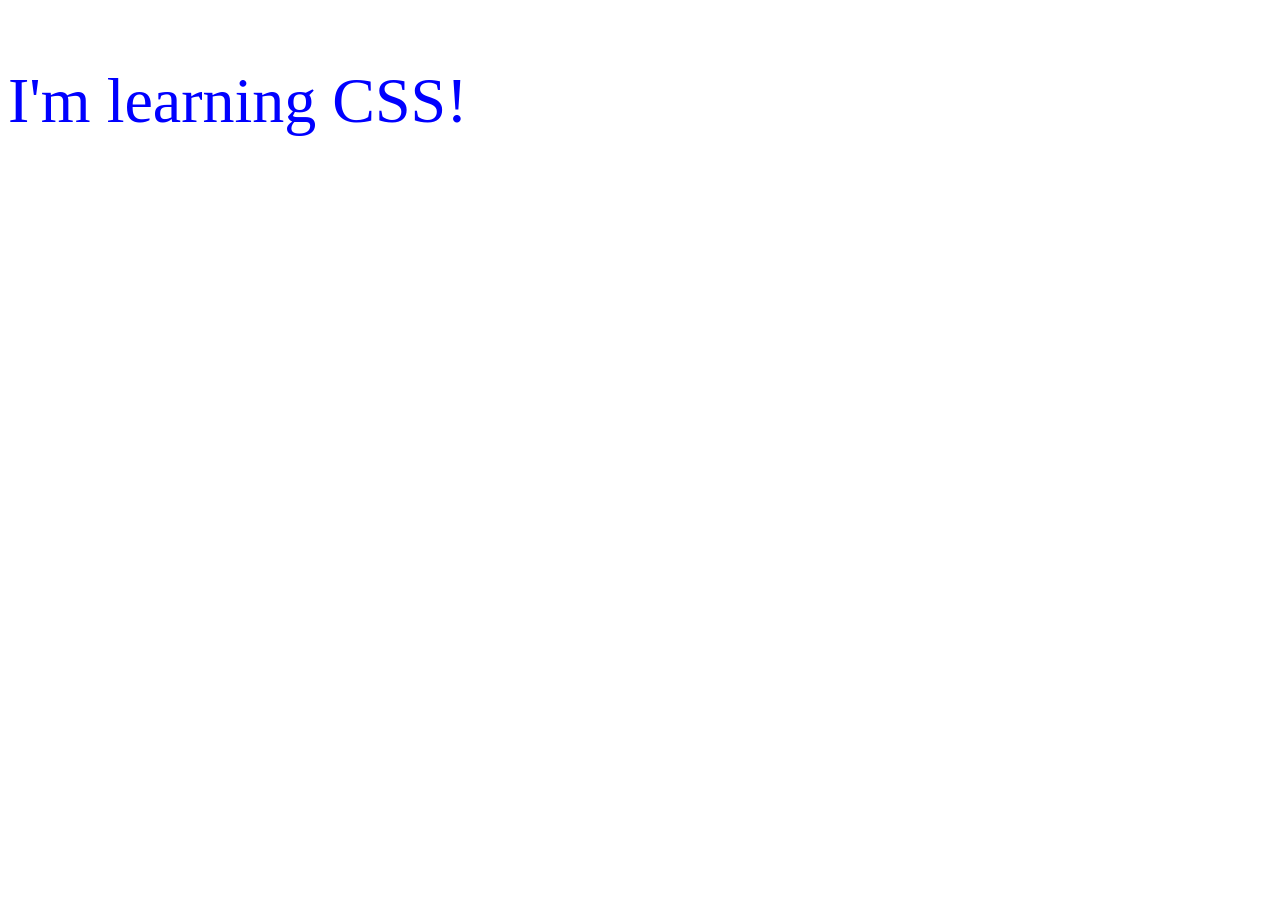
<file: 01_LESSON/index.html>
<!--If I type ! and tab this will create-->

<!DOCTYPE html>
<html lang="en">
  <head>
    <meta charset="UTF-8" />
    <meta name="viewport" content="width=device-width, initial-scale=1.0" />
    <title>Document</title>

    <!--for external style sheet: type link tab-->
    <link rel="stylesheet" href="css/style.css" />

    <!--for internal style sheet: type style tab-->
    <style>
      p {
        color: limegreen;
      }
    </style>
  </head>
  <body>
    <!--for inline style: type style tab, takes precedence-->
    <p style="color: blue">I'm learning CSS!</p>
  </body>
</html>
</file>
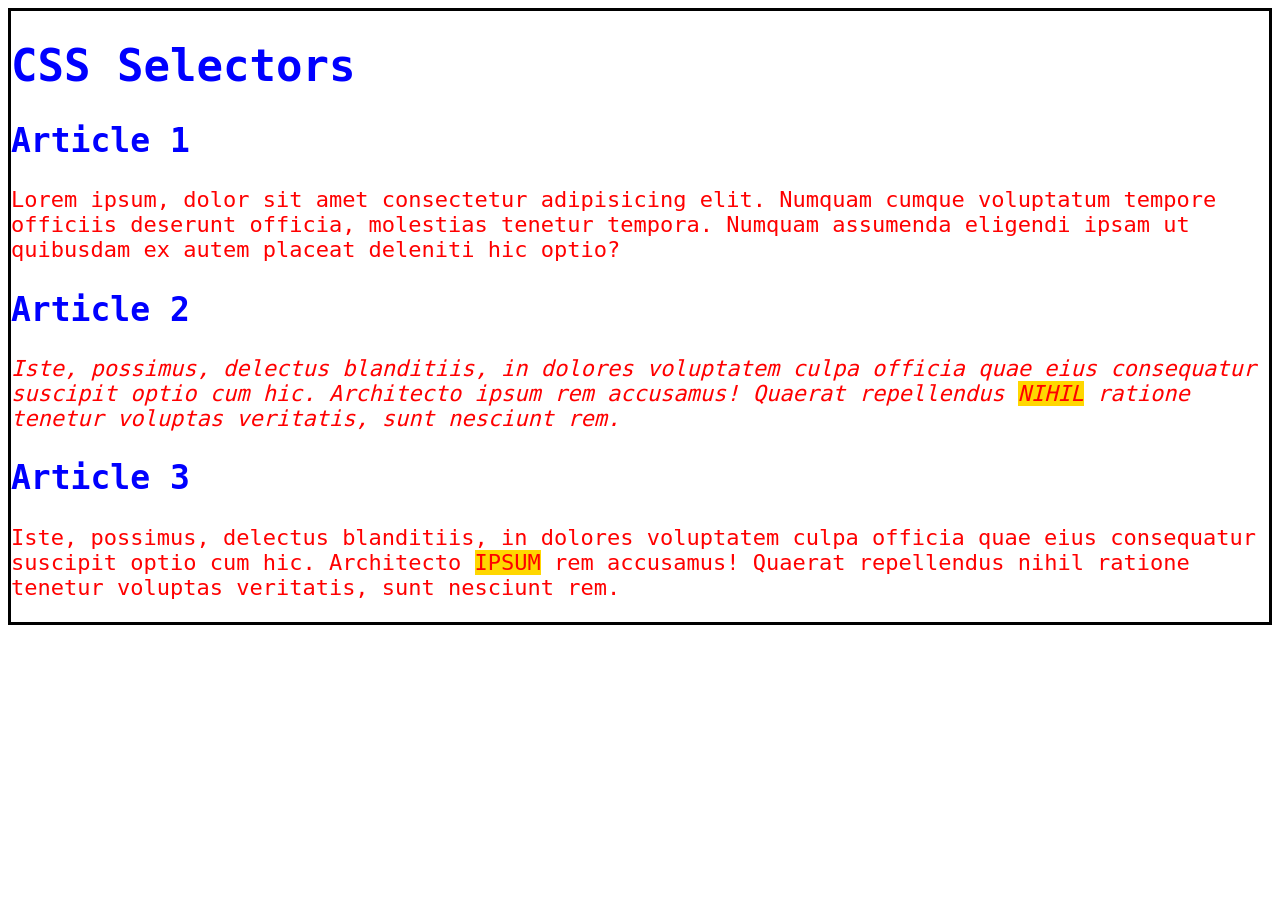
<file: 02_LESSON_selectors/index.html>
<!DOCTYPE html>
<html lang="en">
  <head>
    <meta charset="UTF-8" />
    <meta http-equiv="X-UA-Compatible" content="IE=edge" />
    <meta name="viewport" content="width=device-width, initial-scale=1.0" />
    <title>CSS Selectors</title>
    <link rel="stylesheet" href="style.css" />
  </head>

  <body>
    <header>
      <h1>CSS Selectors</h1>
    </header>
    <main>
      <article>
        <h2>Article 1</h2>
        <p>
          Lorem ipsum, dolor sit amet consectetur adipisicing elit. Numquam
          cumque voluptatum tempore officiis deserunt officia, molestias tenetur
          tempora. Numquam assumenda eligendi ipsam ut quibusdam ex autem
          placeat deleniti hic optio?
        </p>
      </article>
      <article>
        <h2>Article 2</h2>
        <p id="second" class="gray">
          Iste, possimus, delectus blanditiis, in dolores voluptatem culpa
          officia quae eius consequatur suscipit optio cum hic. Architecto ipsum
          rem accusamus! Quaerat repellendus
          <span class="highlight">nihil</span> ratione tenetur voluptas
          veritatis, sunt nesciunt rem.
        </p>
      </article>
      <article>
        <h2>Article 3</h2>
        <p class="gray">
          Iste, possimus, delectus blanditiis, in dolores voluptatem culpa
          officia quae eius consequatur suscipit optio cum hic. Architecto
          <span class="highlight">ipsum</span> rem accusamus! Quaerat
          repellendus nihil ratione tenetur voluptas veritatis, sunt nesciunt
          rem.
        </p>
      </article>
    </main>
  </body>
</html>
</file>
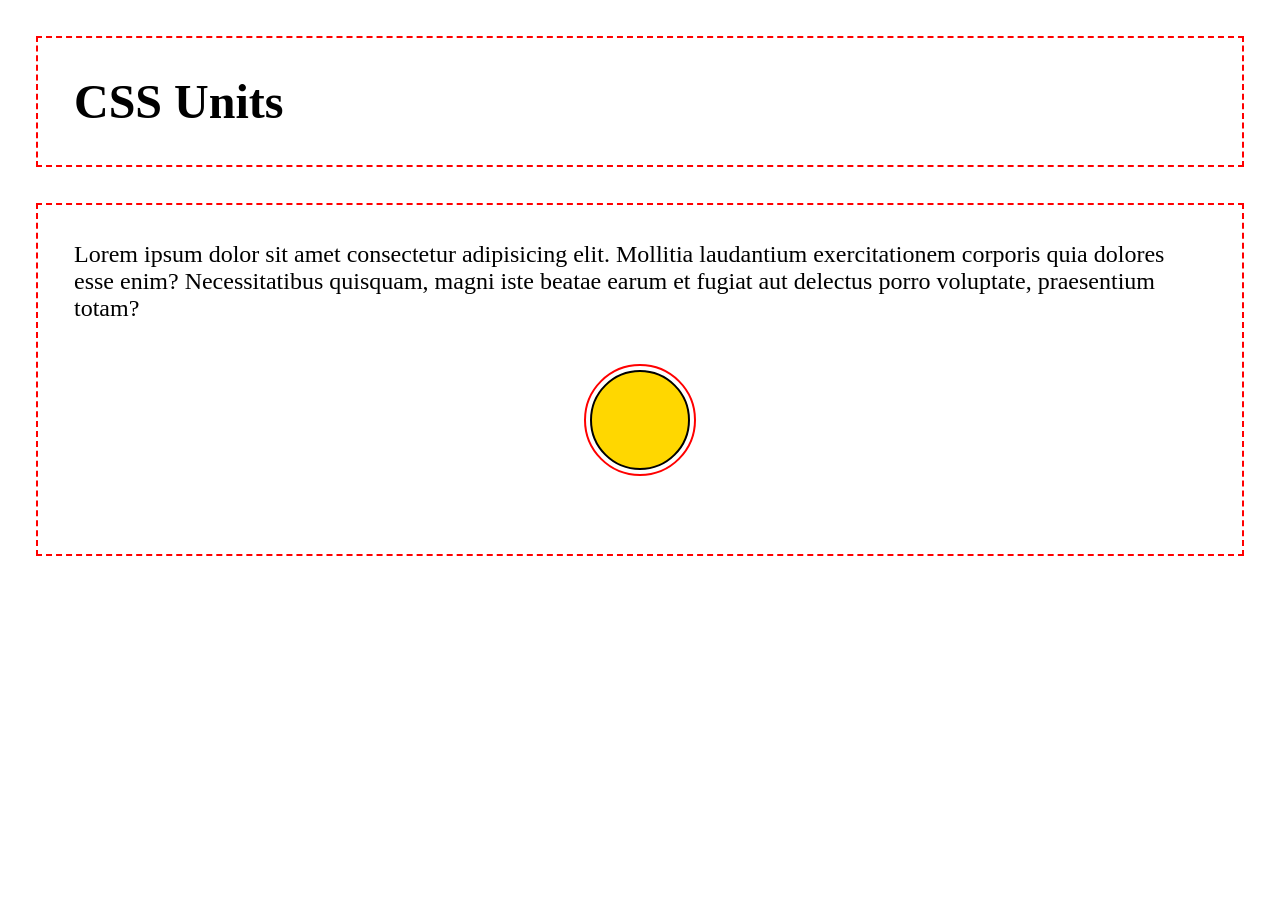
<file: 05_LESSON_box_model/index.html>
<!DOCTYPE html>
<html lang="en">
  <head>
    <meta charset="UTF-8" />
    <meta http-equiv="X-UA-Compatible" content="IE=edge" />
    <meta name="viewport" content="width=device-width, initial-scale=1.0" />
    <title>Document</title>
    <link rel="stylesheet" href="style.css" />
  </head>

  <body>
    <header class="container">
      <h1>CSS Units</h1>
    </header>
    <main class="container">
      <p>
        Lorem ipsum dolor sit amet consectetur adipisicing elit. Mollitia
        laudantium exercitationem corporis quia dolores esse enim?
        Necessitatibus quisquam, magni iste beatae earum et fugiat aut delectus
        porro voluptate, praesentium totam?
      </p>
      <div class="circle"></div>
    </main>
  </body>
</html>
</file>
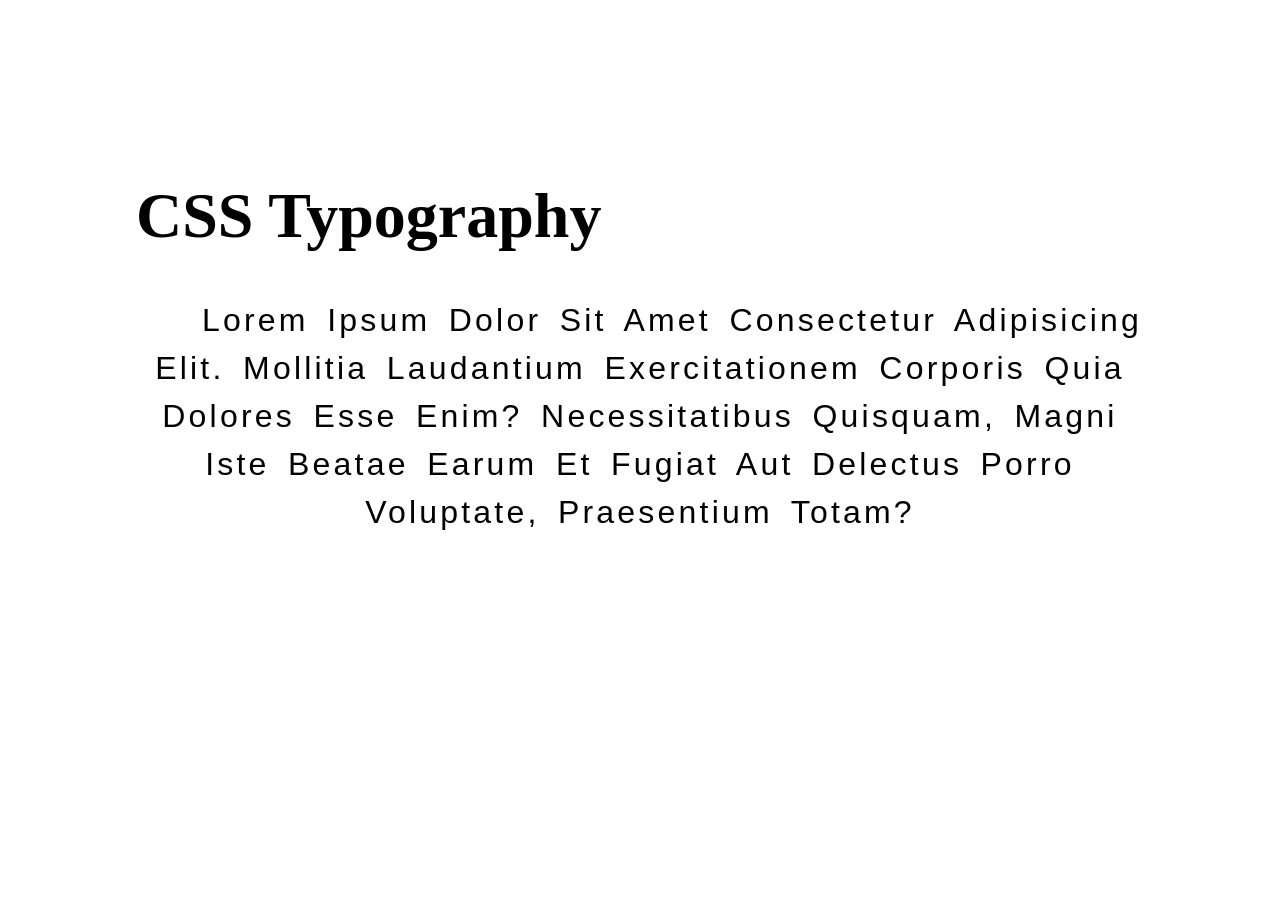
<file: 06_LESSON_fonts_typography/index.html>
<!DOCTYPE html>
<html lang="en">
  <head>
    <meta charset="UTF-8" />
    <meta http-equiv="X-UA-Compatible" content="IE=edge" />
    <meta name="viewport" content="width=device-width, initial-scale=1.0" />
    <title>Document</title>
    <link rel="stylesheet" href="style.css" />
    <!--link for the font here, and put the font name in the css-->
  </head>

  <body>
    <header>
      <h1>CSS Typography</h1>
    </header>
    <main>
      <p>
        Lorem ipsum dolor sit amet consectetur adipisicing elit. Mollitia
        laudantium exercitationem corporis quia dolores esse enim?
        Necessitatibus quisquam, magni iste beatae earum et fugiat aut delectus
        porro voluptate, praesentium totam?
      </p>

      <!-- <form>
        <label for="name">Name:</label>
        <input id="name" type="text" placeholder="Your Name" />
        <button>Submit</button>
      </form> -->
    </main>
  </body>
</html>
</file>
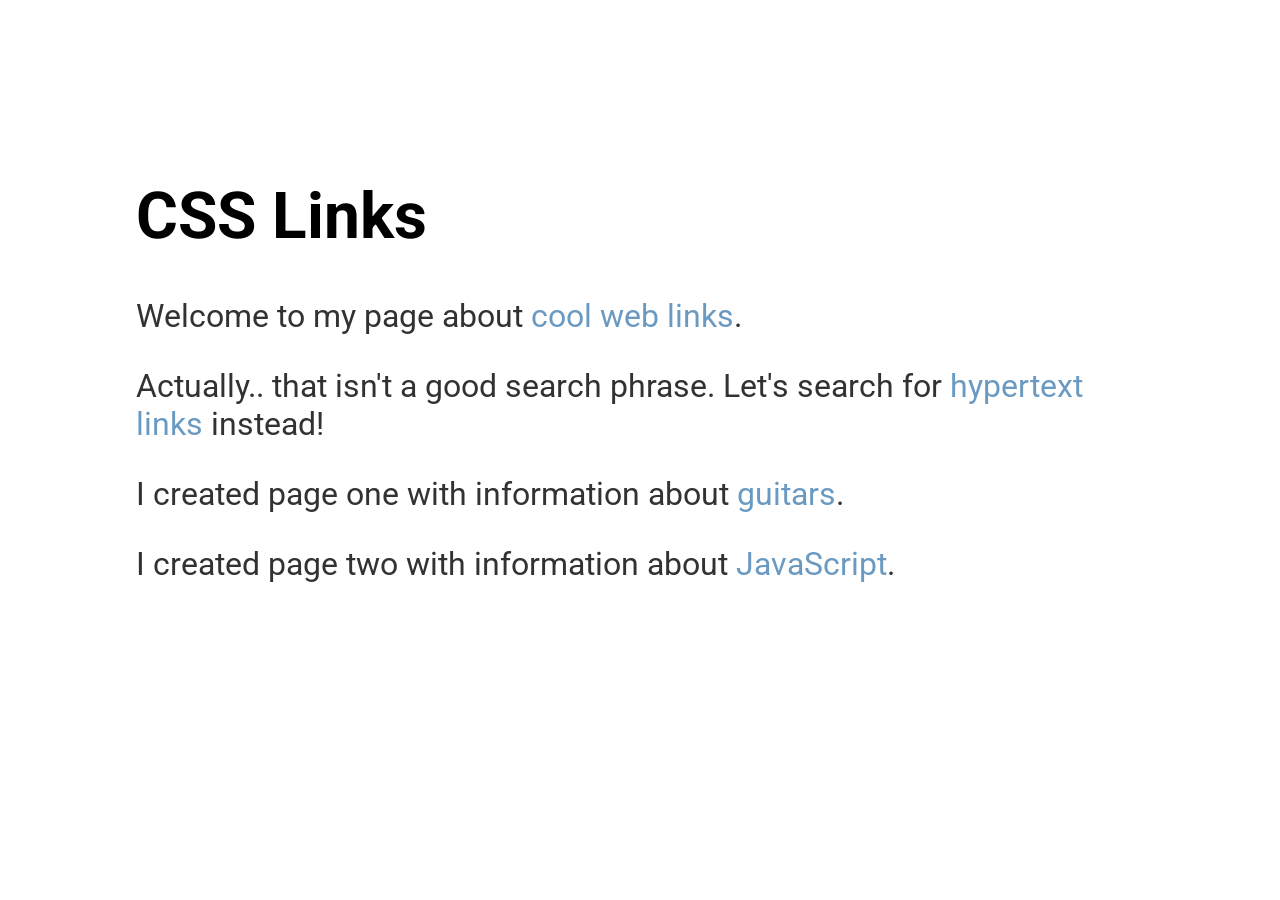
<file: 07_LESSON_hyperlinks_visiterHoverActiveFocus/index.html>
<!DOCTYPE html>
<html lang="en">
  <head>
    <meta charset="UTF-8" />
    <meta http-equiv="X-UA-Compatible" content="IE=edge" />
    <meta name="viewport" content="width=device-width, initial-scale=1.0" />
    <title>CSS Links</title>
    <link rel="stylesheet" href="style.css" />
  </head>

  <body>
    <header>
      <h1>CSS Links</h1>
    </header>
    <main>
      <p>
        Welcome to my page about
        <a href="https://www.google.com/search?q=+web+links">cool web links</a>.
      </p>

      <p>
        Actually.. that isn&apos;t a good search phrase. Let's search for
        <a href="https://www.google.com/search?q=hypertext+links"
          >hypertext links</a
        >
        instead!
      </p>

      <p>
        I created page one with information about
        <a href="one.html">guitars</a>.
      </p>

      <p>
        I created page two with information about
        <a href="two.html">JavaScript</a>.
      </p>
    </main>
  </body>
</html>
</file>
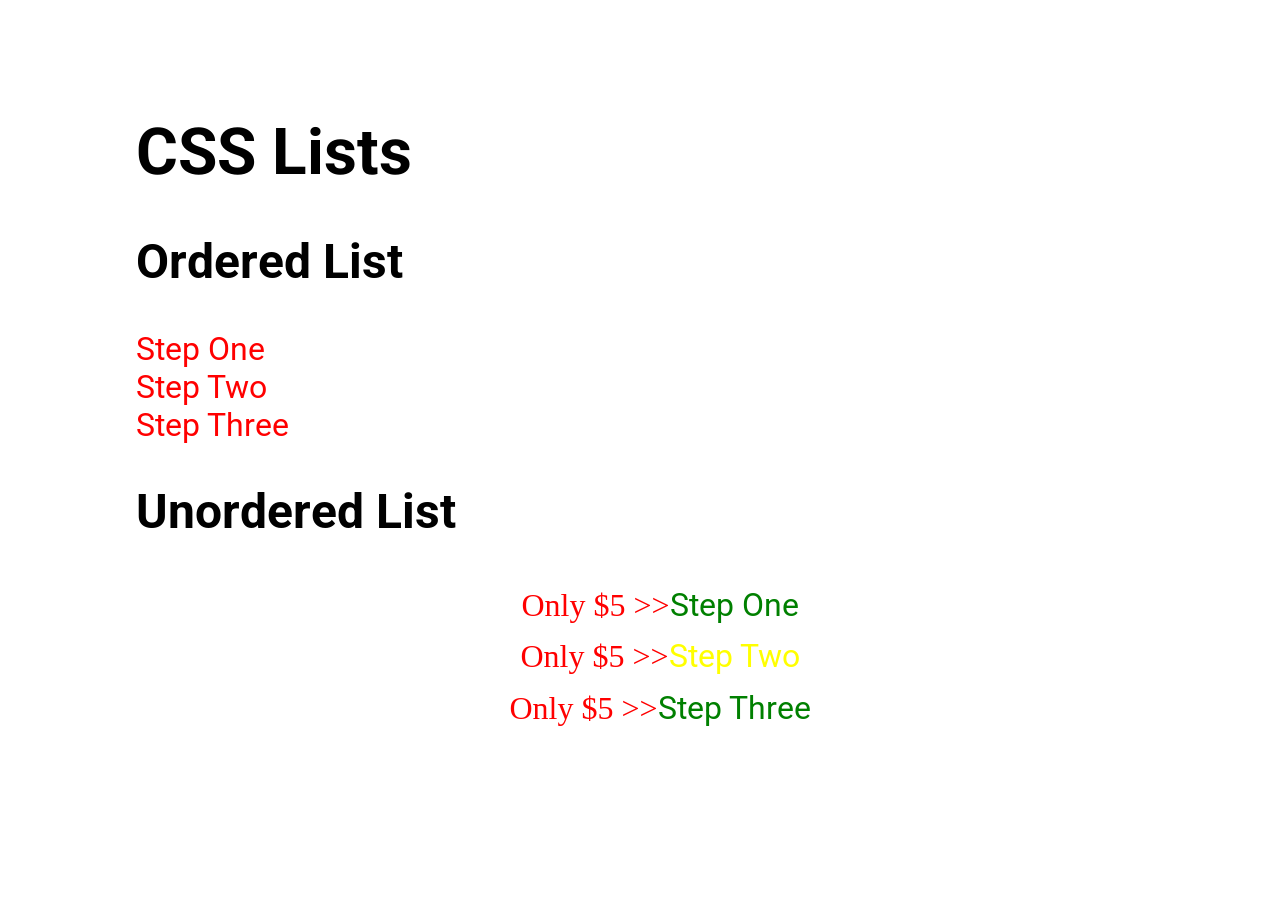
<file: 08_LESSON_listStyles/index.html>
<!DOCTYPE html>
<html lang="en">
  <head>
    <meta charset="UTF-8" />
    <meta http-equiv="X-UA-Compatible" content="IE=edge" />
    <meta name="viewport" content="width=device-width, initial-scale=1.0" />
    <title>CSS Lists</title>
    <link rel="stylesheet" href="style.css" />
  </head>

  <body>
    <header>
      <h1>CSS Lists</h1>
    </header>
    <main>
      <article>
        <h2>Ordered List</h2>
        <!--ordered list, has ordinal numbers-->
        <ol>
          <li>Step One</li>
          <!--I can give the value-->
          <li value="26">Step Two</li>
          <li>Step Three</li>
        </ol>
      </article>
      <article>
        <h2>Unordered List</h2>
        <!--unordered list, has bullet points-->
        <ul>
          <li>Step One</li>
          <li>Step Two</li>
          <li>Step Three</li>
        </ul>
      </article>
    </main>
  </body>
</html>
</file>
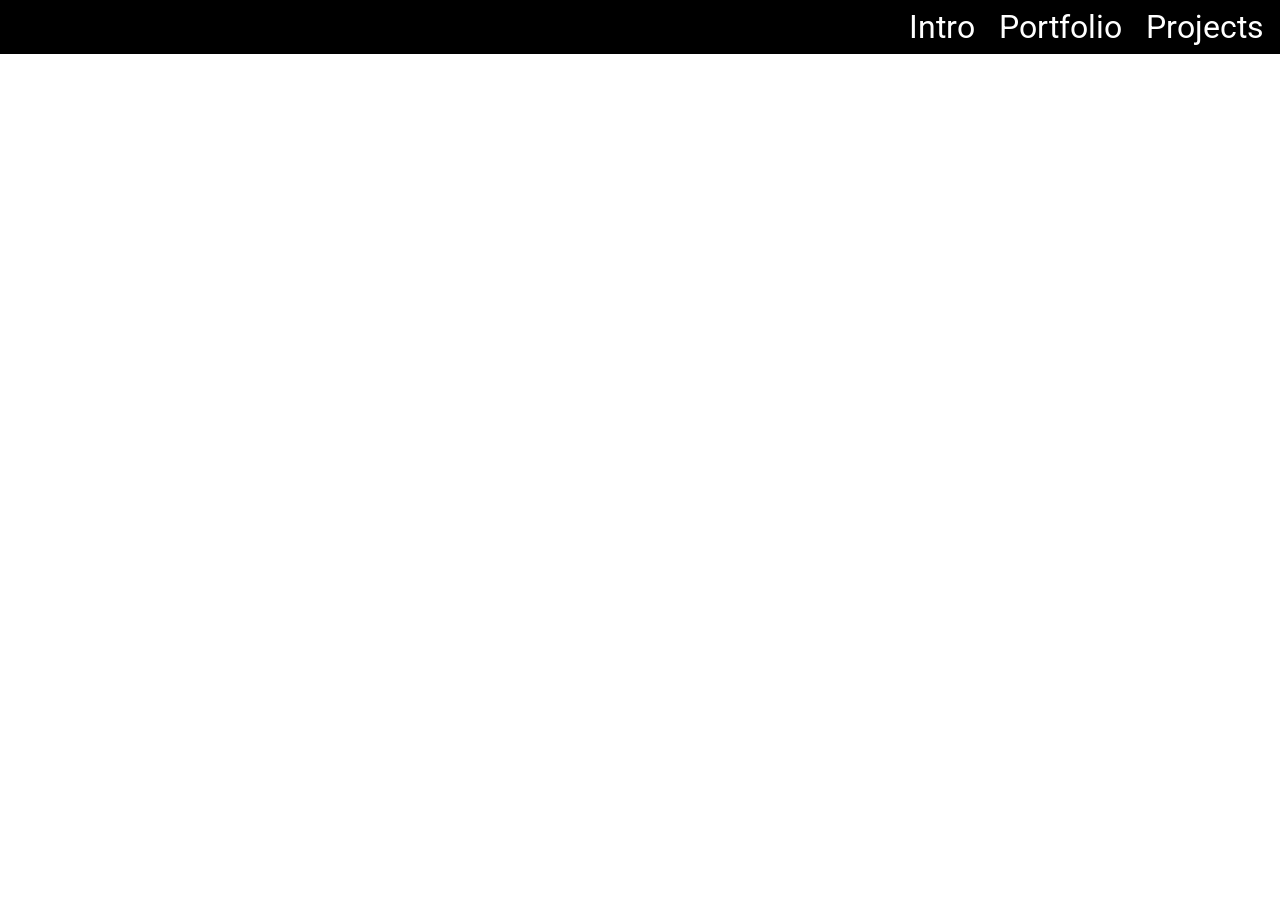
<file: 10_LESSON_display_blocktypes/index.html>
<!DOCTYPE html>
<html lang="en">
  <head>
    <meta charset="UTF-8" />
    <meta http-equiv="X-UA-Compatible" content="IE=edge" />
    <meta name="viewport" content="width=device-width, initial-scale=1.0" />
    <title>CSS Display</title>
    <link rel="stylesheet" href="style.css" />
  </head>

  <body>
    <main>
      <!-- <p>This is a paragraph.</p>
      <p>This is <span class="opposite">another</span> paragraph.</p> -->

      <nav>
        <ul>
          <li><a href="#">Intro</a></li>
          <li><a href="#">Portfolio</a></li>
          <li><a href="#">Projects</a></li>
        </ul>
      </nav>
    </main>
  </body>
</html>
</file>
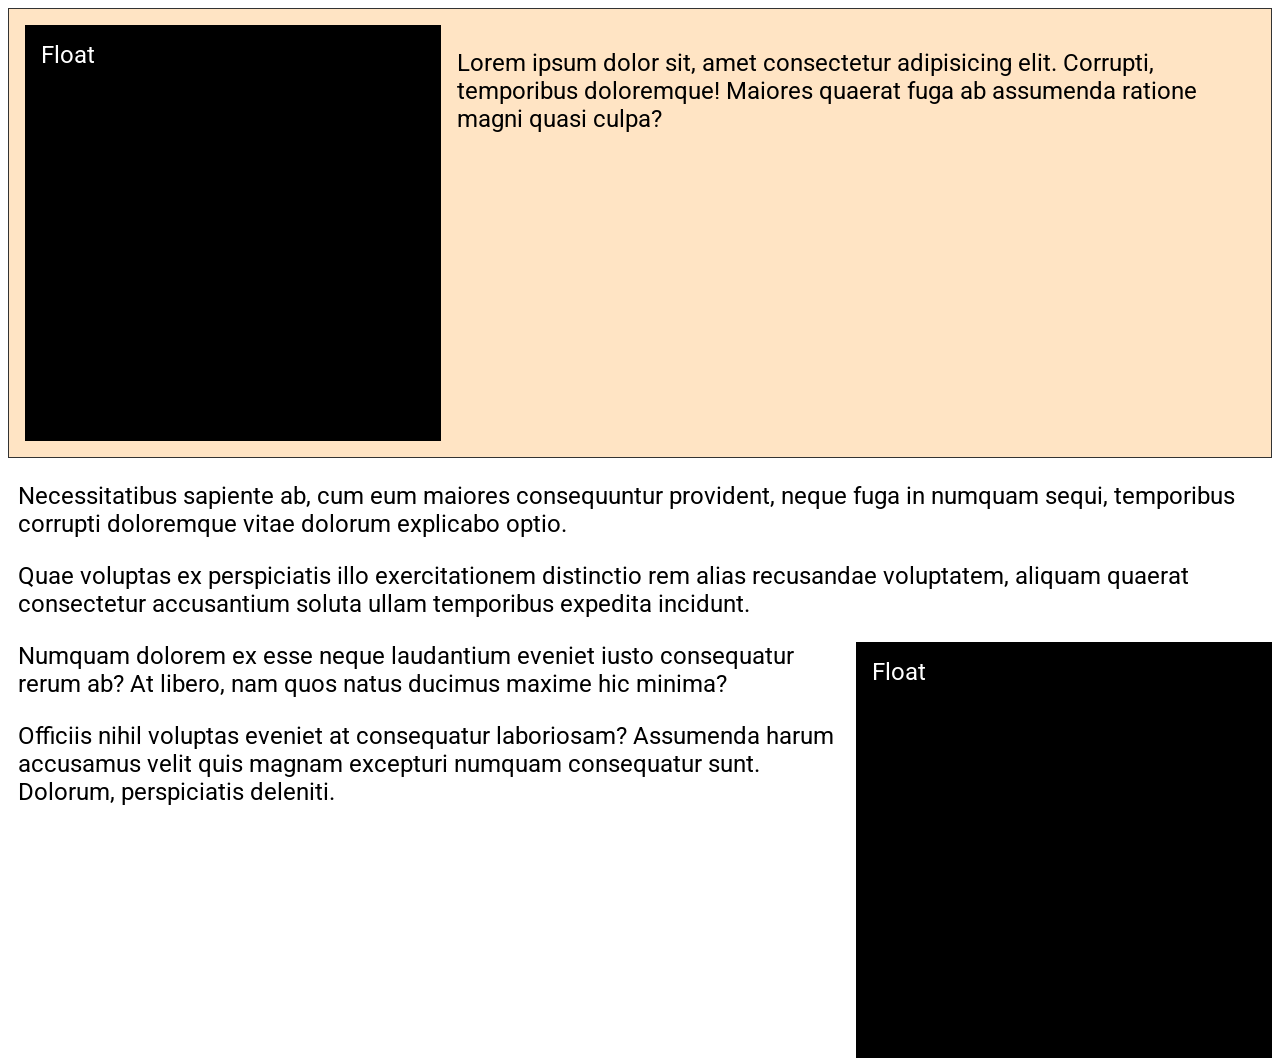
<file: 11_LESSON_floats_clears/index.html>
<!DOCTYPE html>
<html lang="en">
  <head>
    <meta charset="UTF-8" />
    <meta http-equiv="X-UA-Compatible" content="IE=edge" />
    <meta name="viewport" content="width=device-width, initial-scale=1.0" />
    <title>CSS Floats</title>
    <link rel="stylesheet" href="style.css" />
  </head>

  <body>
    <!--If i want two classes i separe them with a space-->
    <section>
    <div class="block left">Float</div>
    <!--p*5>lorem20, makes 5 paragraphs with that text , 20 words-->
    
      <p>
        Lorem ipsum dolor sit, amet consectetur adipisicing elit. Corrupti,
        temporibus doloremque! Maiores quaerat fuga ab assumenda ratione magni
        quasi culpa?
      </p>
    </section>
    <!--how to clear-->
    </div>
    <p>
      Necessitatibus sapiente ab, cum eum maiores consequuntur provident, neque
      fuga in numquam sequi, temporibus corrupti doloremque vitae dolorum
      explicabo optio.
    </p>
    <p>
      Quae voluptas ex perspiciatis illo exercitationem distinctio rem alias
      recusandae voluptatem, aliquam quaerat consectetur accusantium soluta
      ullam temporibus expedita incidunt.
    </p>

    <div class="block right">Float</div>
    <p>
      Numquam dolorem ex esse neque laudantium eveniet iusto consequatur rerum
      ab? At libero, nam quos natus ducimus maxime hic minima?
    </p>
    <p>
      Officiis nihil voluptas eveniet at consequatur laboriosam? Assumenda harum
      accusamus velit quis magnam excepturi numquam consequatur sunt. Dolorum,
      perspiciatis deleniti.
    </p>
  </body>
</html>
</file>
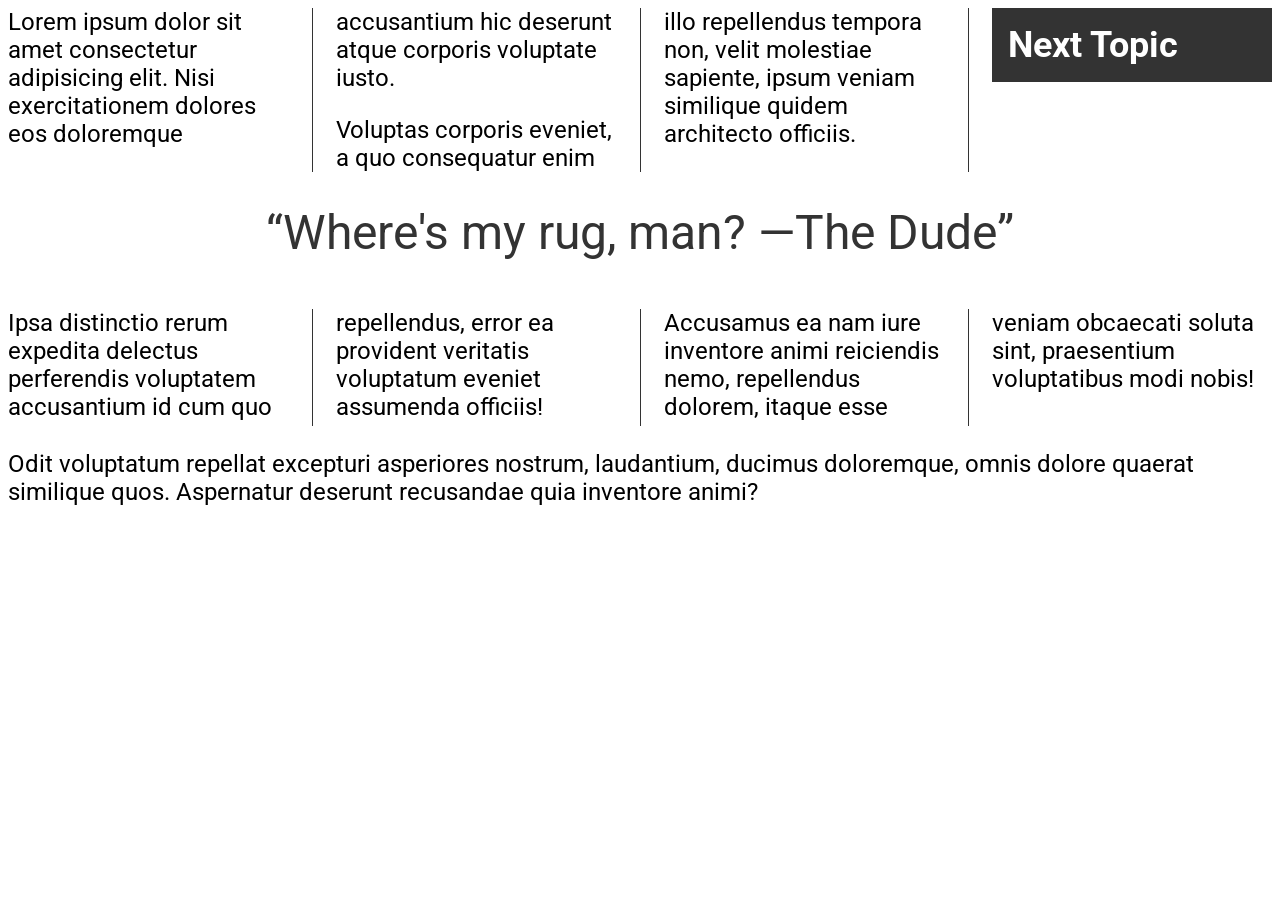
<file: 12_LESSON_multicolumns/index.html>
<!DOCTYPE html>
<html lang="en">
  <head>
    <meta charset="UTF-8" />
    <meta http-equiv="X-UA-Compatible" content="IE=edge" />
    <meta name="viewport" content="width=device-width, initial-scale=1.0" />
    <title>CSS Columns</title>
    <link rel="stylesheet" href="style.css" />
  </head>

  <body>
    <section class="columns">
      <p>
        Lorem ipsum dolor sit amet consectetur adipisicing elit. Nisi
        exercitationem dolores eos doloremque accusantium hic deserunt atque
        corporis voluptate iusto.
      </p>
      <p>
        Voluptas corporis eveniet, a quo consequatur enim illo repellendus
        tempora non, velit molestiae sapiente, ipsum veniam similique quidem
        architecto officiis.
      </p>
      <h2>Next Topic</h2>
      <!--I can add a symbol with the following code from unicode-->
      <!--so the author wont be separated from the dash, I wrap it around a span-->
      <p class="quote">
        &#8220;Where's my rug, man? &#8212;<span class="nowrap"
          >The Dude&#8221;</span
        >
      </p>
      <p>
        Ipsa distinctio rerum expedita delectus perferendis voluptatem
        accusantium id cum quo repellendus, error ea provident veritatis
        voluptatum eveniet assumenda officiis!
      </p>
      <p>
        Accusamus ea nam iure inventore animi reiciendis nemo, repellendus
        dolorem, itaque esse veniam obcaecati soluta sint, praesentium
        voluptatibus modi nobis!
      </p>
    </section>
    <p>
      Odit voluptatum repellat excepturi asperiores nostrum, laudantium, ducimus
      doloremque, omnis dolore quaerat similique quos. Aspernatur deserunt
      recusandae quia inventore animi?
    </p>
  </body>
</html>
</file>
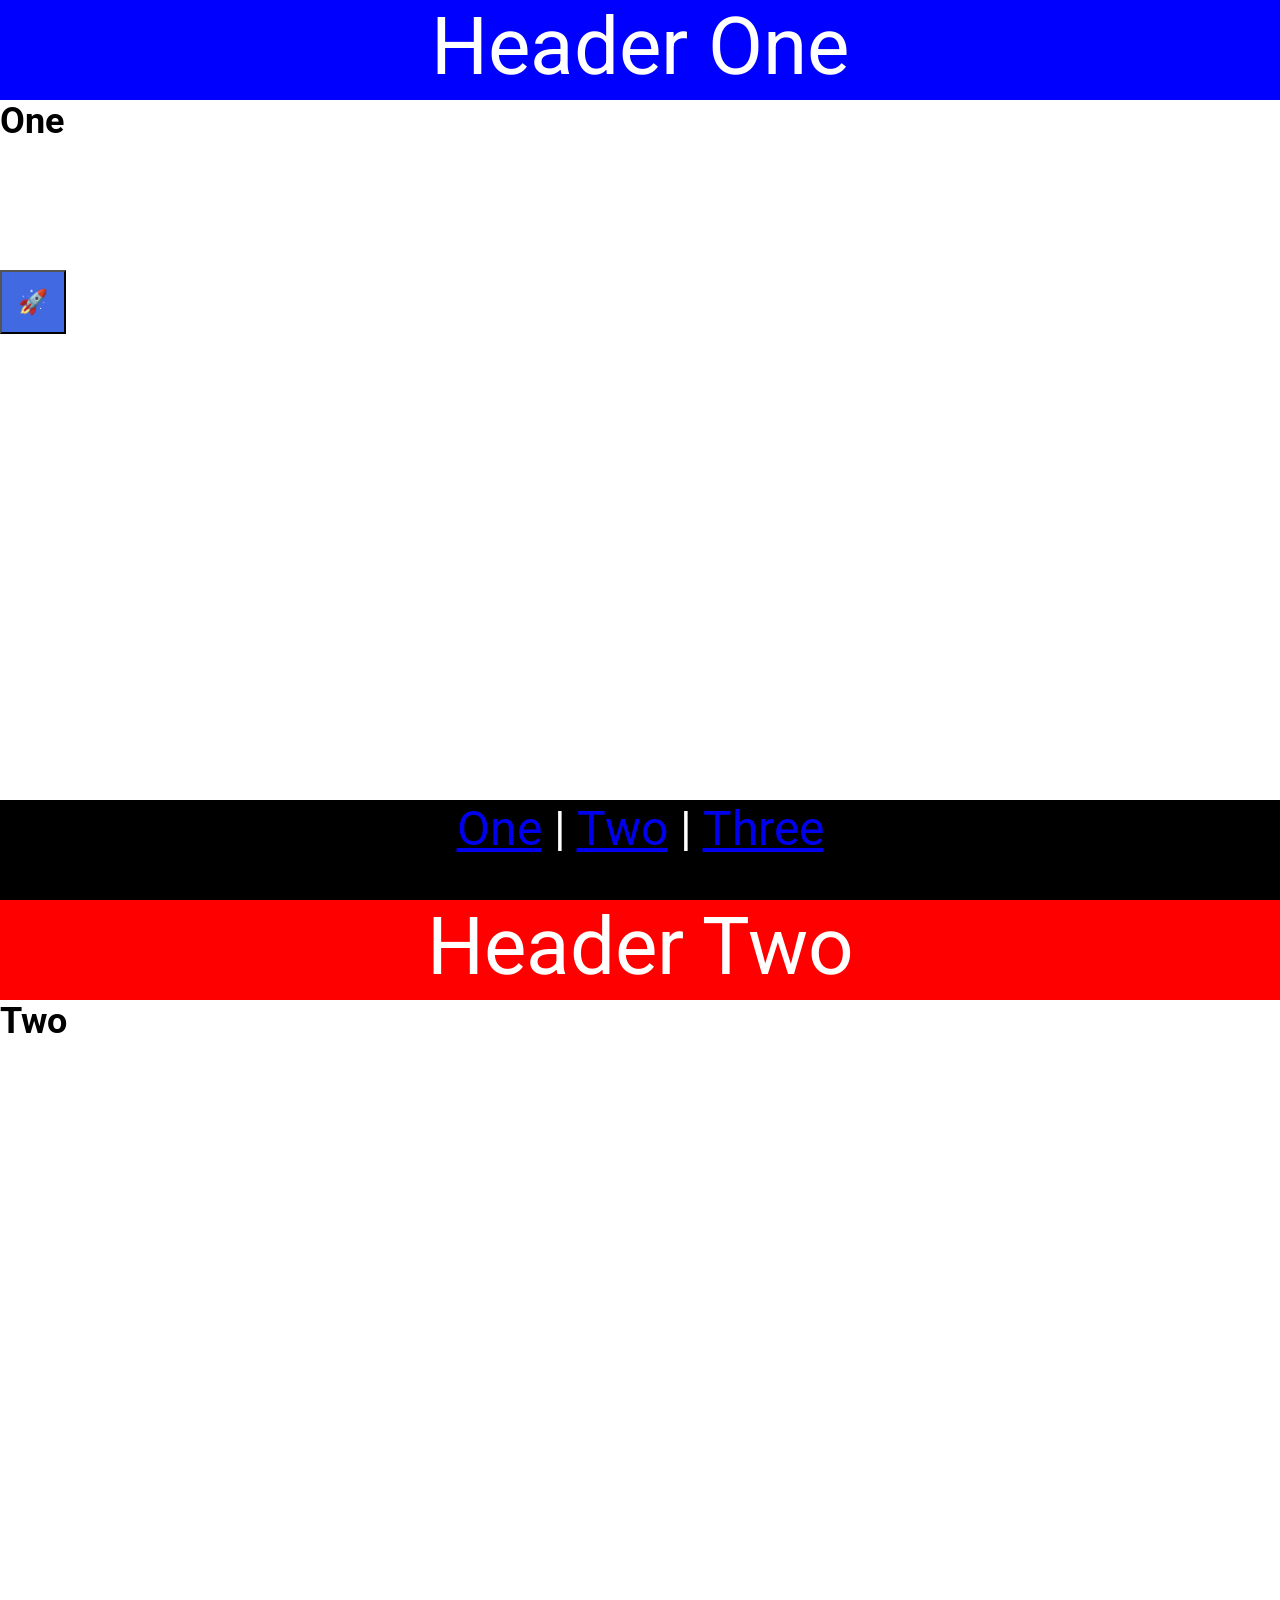
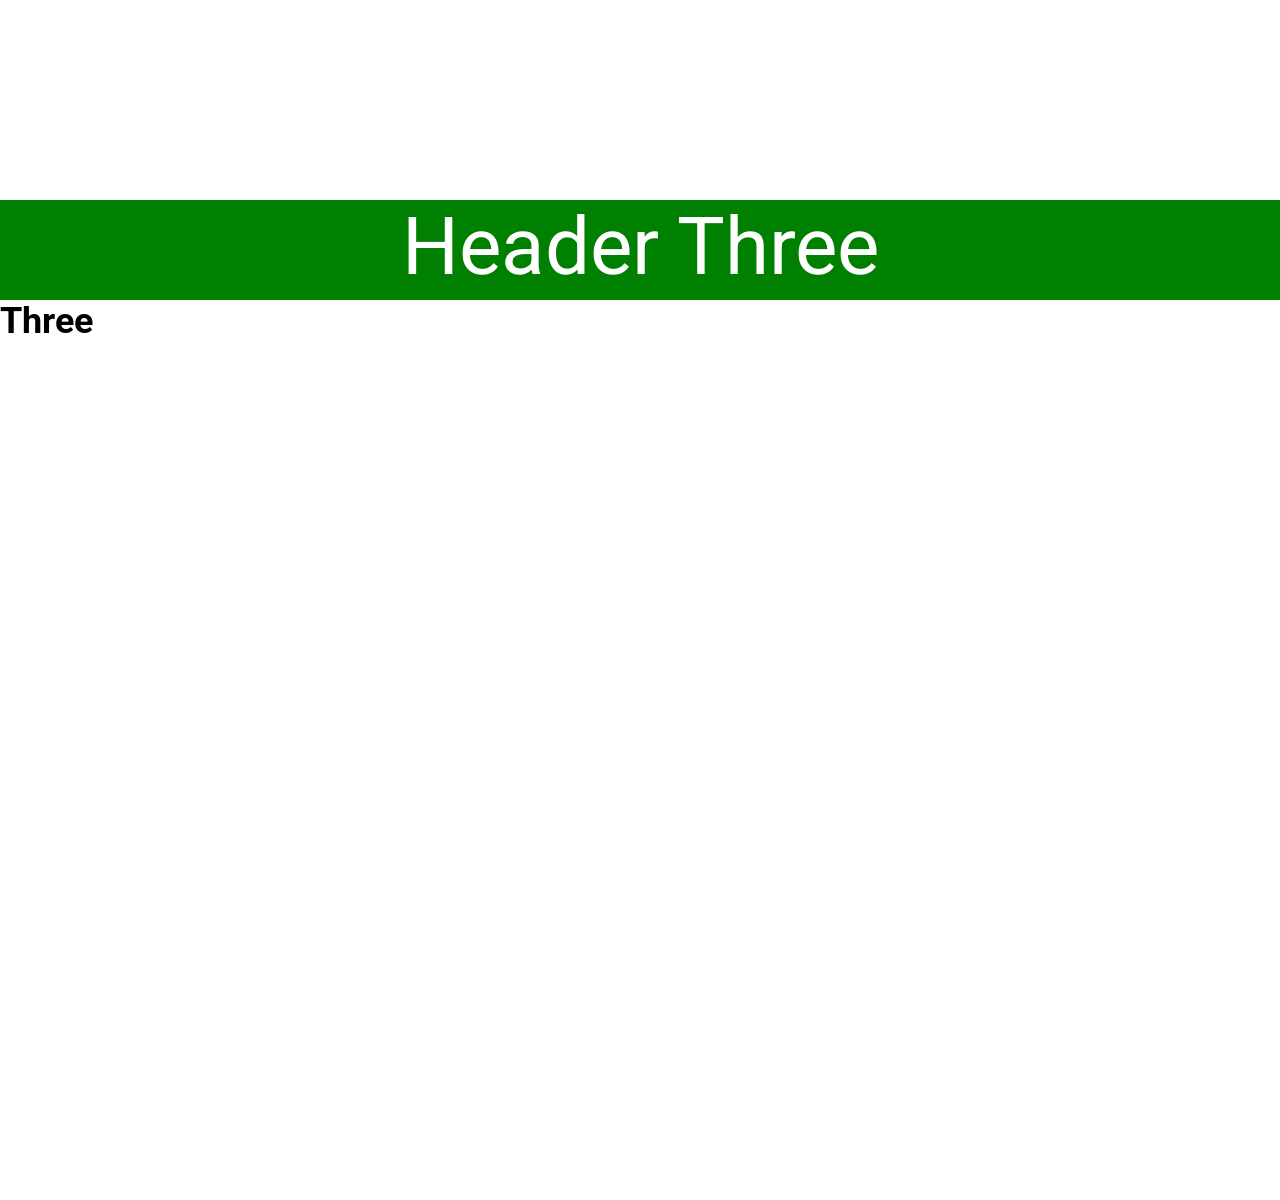
<file: 13_LESSON_position/index.html>
<!DOCTYPE html>
<html lang="en">
  <head>
    <meta charset="UTF-8" />
    <meta http-equiv="X-UA-Compatible" content="IE=edge" />
    <meta name="viewport" content="width=device-width, initial-scale=1.0" />
    <title>CSS Position</title>
    <link rel="stylesheet" href="style.css" />
  </head>
  <body>
    <!--<div class="outer-container">
      <div class="inner-container">
        <div class="box absolute">
          <p>Absolute</p>
        </div>
        <div class="box relative">
          <p>Relative</p>
        </div>
        <div class="box fixed">
          <p>Fixed</p>
        </div>
        <div class="box sticky">
          <p>Sticky</p>
        </div>
      </div>
    </div> -->
    <button class="social">🚀</button>
    <section id="one">
      <header class="blue">Header One</header>
      <h2>One</h2>
    </section>
    <section id="two">
      <header class="red">Header Two</header>
      <h2>Two</h2>
    </section>
    <section id="three">
      <header class="green">Header Three</header>
      <h2>Three</h2>
    </section>
    <footer>
      <!--links to the sections inside the same page-->
      <a href="#one">One</a> | <a href="#two">Two</a> |
      <a href="#three">Three</a>
    </footer>
  </body>
</html>
</file>
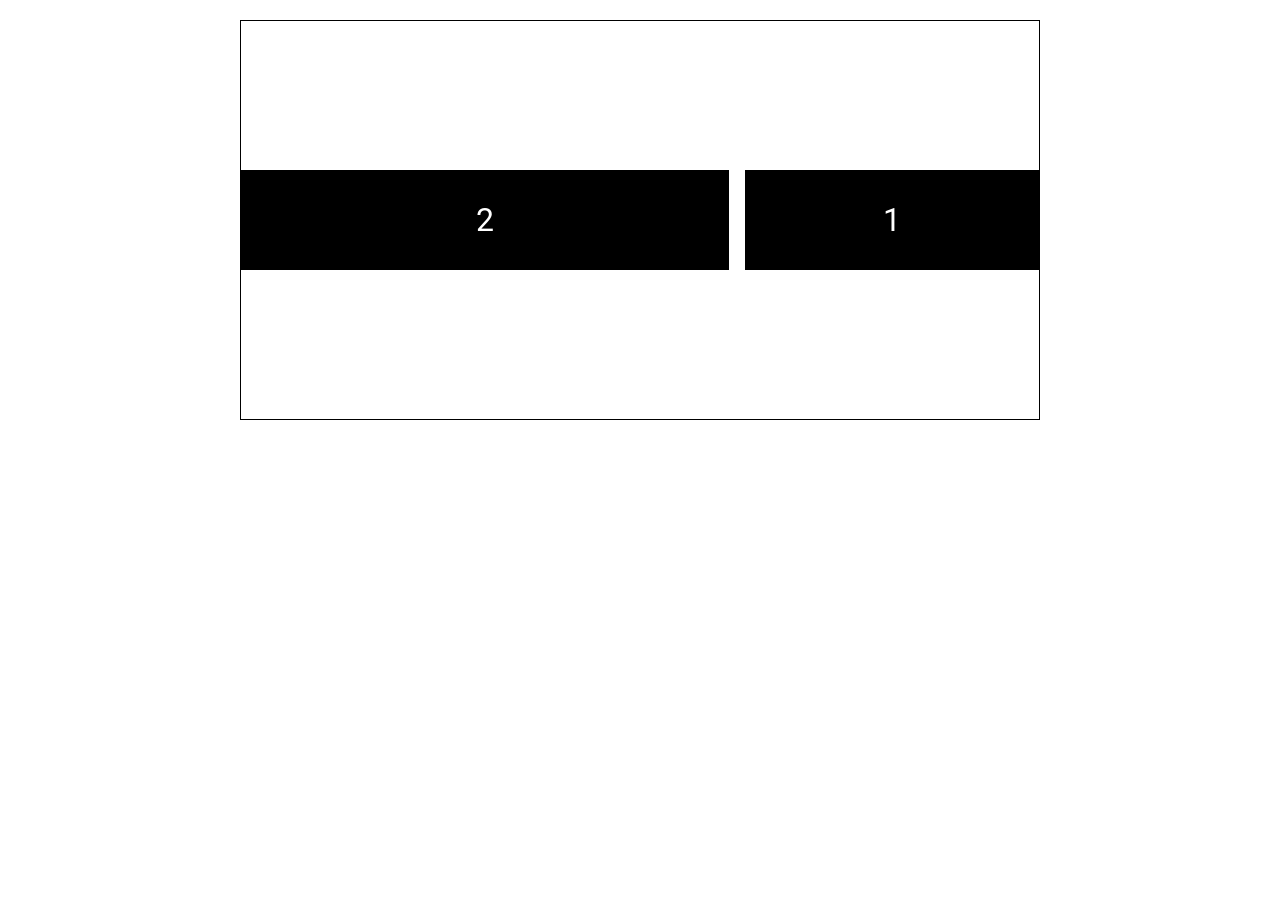
<file: 14_LESSON_flexbox/index.html>
<!DOCTYPE html>
<html lang="en">
  <head>
    <meta charset="UTF-8" />
    <meta http-equiv="X-UA-Compatible" content="IE=edge" />
    <meta name="viewport" content="width=device-width, initial-scale=1.0" />
    <title>CSS Flexbox</title>
    <link rel="stylesheet" href="style.css" />
  </head>

  <body>
    <main class="container">
      <div class="box">1</div>
      <div class="box">2</div>
      <!-- <div class="box">3</div>
      <div class="box">4</div>
      <div class="box">5</div>
      <div class="box">6</div> -->
    </main>
  </body>
</html>
</file>
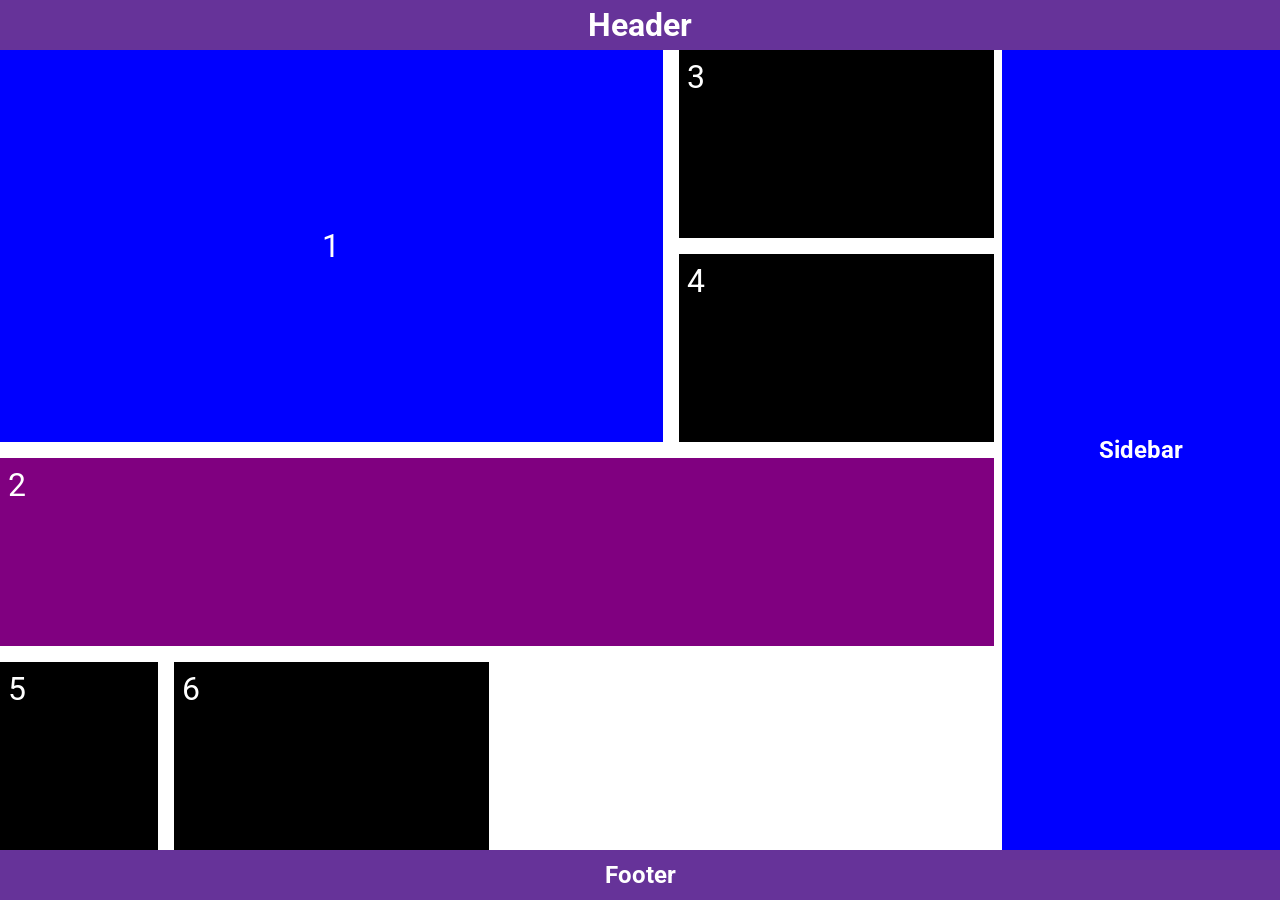
<file: 15_LESSON_grid/index.html>
<!DOCTYPE html>
<html lang="en">
  <head>
    <meta charset="UTF-8" />
    <meta http-equiv="X-UA-Compatible" content="IE=edge" />
    <meta name="viewport" content="width=device-width, initial-scale=1.0" />
    <title>CSS Grid</title>
    <link rel="stylesheet" href="style.css" />
  </head>

  <body>
    <header class="header el"><h1>Header</h1></header>
    <main class="container">
      <div class="box">1</div>
      <div class="box">2</div>
      <div class="box">3</div>
      <div class="box">4</div>
      <div class="box">5</div>
      <div class="box">6</div>
    </main>
    <aside class="sidebar el"><h2>Sidebar</h2></aside>
    <footer class="footer el"><h2>Footer</h2></footer>
  </body>
</html>
</file>
<file: 01_LESSON/css/style.css>
p {
    /*property: property value = declaration, the whole structure*/
  font-size: 64px;
  color: purple;
}
</file>
<file: 02_LESSON_selectors/style.css>
/*to make all of out text bigger, due to the inheritance
body is an element selector*/
html {
  font-size: 10px;
}

body {
  /*inherited*/
  font-size: 22px;
  /*not inherited*/
  border: 3px solid black;
}
main {
  font-family: monospace;
}

/*I can group select with a comma*/

h1,
h2 {
  color: blue;
}

/*I can have h1 h2: but this means that it is trying to style h2's inside the h1's*/
h1 h2 {
  color: red;
}

p {
  color: purple;
}
/*Since this works like a cascade, the last one stays, unless it has more specificity*/
p {
  color: red;
}

/*Looking for spans inside a paragraph, but instead of doing this I can name the
 class highlight to the span items and style highlight*/
p span {
  text-transform: uppercase;
  background-color: gold;
}

/* Another selector is class
 */
/*CLASSES, classes are more specific than the last ones, but they can be used with multiple elements,
because they are more specific they overrule the last ones*/

.gray {
  color: gray;
}

.highlight {
  text-transform: uppercase;
  background-color: gold;
}

/*ID selector, the most specific, overrules all, should avoid*/
#second {
  font-style: italic;
}

/*Universal selector, selects everything*/

* {
  font-family: monospace;
}

/*because they are selectors, they dont inherit, so i have to specify it*/
button,
input,
textarea,
select {
  font: inherit;
}

p {
  /*the !important overrides everything, avoid it*/
  color: red !important;
}

/*I can right click and inspect a page to see the html and css, to see if I have errors, and things overridden
Important to spot errors*/
</file>
<file: 05_LESSON_box_model/style.css>
/*EVERYTHING IN CSS IS A BOX*/
/*cntrl shift I opens inspector*/

/*if i go to the computed I can see th padding, border, margin, size etc
the margin comes default and thats why we reset it to 0*/
* {
  margin: 0;
  padding: 0;
  /* how the total width and height of an element is calculated.*/
  box-sizing: border-box;
}

/* header {
  border: 2px dashed red;
  width: 400px; 
  
  if box-sizing is content box h1 will be bigger than 400px
  else it will be 400px including the padding and border, doesnt include margin cause that
  is outside


  padding: 0.5rem;
} */

.container {
  border: 2px dashed red;
  /*I can also specify the border sides*/
  /*because this gets the default font-size, the h1 will be bigger than the p*/
  font-size: 1.5rem;
  margin: 1.5em; /*since the font-size is 1.5rem, margin = 1.5*1.5rem*/
  padding: 1.5em;
  /*top right bottom left*/
  /*can specify padding, margin... for each side*/
}

/*How to make a box a circle*/
.circle {
  /*using auto as a second argument will center it*/
  margin: 3rem auto;
  background-color: gold;
  width: 100px;
  height: 100px;
  border: 2px solid black;
  outline: 2px solid red;
  outline-offset: 0.25rem;
  /*to make it a circle, half of the width of the width and height*/
  border-radius: 50%;
}
</file>
<file: 06_LESSON_fonts_typography/style.css>
/*
Typography os the way that text
is arranged and presented
*/

/*I can import here the google fonts*/

body {
  padding: 10%;
  /*for fontsize always use rems, the children will inherit, but forms wont inherit*/
  font-size: 2rem;
}

/* input,
button {
  /*because forms dont inherit
  font: inherit;
} */

p {
  text-decoration: none; /*remove underline, useful for links*/
  text-transform: capitalize; /*capitalize the first letter of each word*/
  text-align: center; /*center the text*/
  text-indent: 2em; /*indent the text*/
  line-height: 1.5; /*space between lines*/
  letter-spacing: 0.1em; /*space between letters*/
  word-spacing: 0.2em; /*space between words*/

  /*primary font, fallback font, generic font*/
  font-family: Arial, Helvetica, sans-serif;
}
</file>
<file: 07_LESSON_hyperlinks_visiterHoverActiveFocus/style.css>
@import url("https://fonts.googleapis.com/css2?family=Roboto&display=swap");

body {
  padding: 10%;
  font-size: 2rem;
  font-family: "Roboto", sans-serif;
}

main {
  opacity: 0.8;
}

/*links usually are <a>*/
/*when a link hasnt been opened, its blue
and opened is purple.

And when we hover it it has a pointer

when the link is active is red*/

a {
  /*remove the underline*/
  text-decoration: none;
  /*url , x,y , pointer*/
  cursor: url("https://www.flaticon.com/svg/static/icons/svg/25/25694.svg"), 10,
    10 pointer;
  color: hsl(207, 44%, 49%);
}

/*pseudo classes, so I can change*/
a:visited {
  color: purple;
}

/*If visited was after hover a visited, it would override and wouldnt show the hover effect*/

/*I add the focus, if a visitor is using a screen reader, it will be able to see the link*/
a:hover,
a:focus {
  /*to change the color, change the first one*/
  color: hsl(189, 44%, 49%, 0.8);
  background-color: gold;
}

/*when I click*/
a:active {
  color: red;
}
</file>
<file: 08_LESSON_listStyles/style.css>
@import url("https://fonts.googleapis.com/css2?family=Roboto&display=swap");

body {
  padding: 5% 10%;
  font-size: 2rem;
  font-family: "Roboto", sans-serif;
}

/*If i set the type to none and padding to 0, it will be normal*/
ol {
  /*01, 02, 03..*/
  /*list-style-type: decimal-leading-zero;*/
  list-style-type: none;
  padding: 0;
}

ul {
  list-style-type: square;
  /*centered the text but the bullet points still to the left*/
  text-align: center;
  /*this puts it close, default is outside*/
  list-style-position: inside;
  /*changes the bulletpoints*/
  color: blue;
  line-height: 1.6;

  list-style-image: url("images/checkmark.png");
  /*list-style I can use image, position, type, etc, WITHOUT COMMAS, in case image doesnt load there will be squares*/
  list-style: square url("images/checkmark.png") inside;
}

/*changes all the li elements*/
li {
  color: red;
}
/*changes only the ul li elements*/
ul li {
  color: green;
}

/*changing only one element, pseudo class
accepts the arguments odd and even
*/
ul li:nth-child(2) {
  color: yellow;
}

/*content transforms the bullet points to that text*/
ul ::marker {
  color: red;
  font-family: fantasy;
  font-size: 1em;
  content: "Only $5 >>";
}
</file>
<file: 10_LESSON_display_blocktypes/style.css>
@import url("https://fonts.googleapis.com/css2?family=Roboto&display=swap");

body {
  font-size: 2rem;
  font-family: "Roboto", sans-serif;
}
* {
  margin: 0;
  padding: 0;
  box-sizing: border-box;
}

/* block-level element
main {
  background-color: aqua;
  width: 50%;
}

/*block-level element
p {
  background-color: lightgrey;
  /*they respect the margin*
  margin: 100px 50px;
} */

p {
  background-color: lightgrey;
}

/* inline element, span
.opposite {
  /*only has the width of the content
  background-color: #333;
  color: whitesmoke;

  /*doesnt respect margin top and bottom, but respects the sides
  margin: 100px 50px;
  /*doenst respect the width and height
  height: 100px;
  /*padding behaviour is bad in the top and bottom
  padding: 1rem;
} */

/* inline-block element is a hybrid between block and inline, doesnt create newline and respects vertical aspects*/
.opposite {
  /*display: inline-block;, helps respect the top and the bottom, which the inline didnt*/
  /*helps respect vertical aspects*/
  display: inline-block;
  background-color: #333;
  color: whitesmoke;
  padding: 1rem;
  height: 200px;
  margin-top: 100px;
}

/*********************************************************************/

ul {
  /*remmoves the bullet points*/
  list-style-type: none;
  padding: 0.5rem;
  text-align: right;
  background-color: black;
  margin: 0;
  /*display: none, hides the list, removes from the doc flow*/
}

li {
  /*display: inline;, makes the list items appear in a line*/
  display: inline-block;
  /*only affects the sides*/
  margin-inline: 0.5rem;
}

li a {
  color: #fff;
  text-decoration: none;
}

li a:hover,
li a:focus {
  text-decoration: underline;
}
</file>
<file: 11_LESSON_floats_clears/style.css>
@import url("https://fonts.googleapis.com/css2?family=Roboto&display=swap");

body {
  font-size: 1.5rem;
  font-family: "Roboto", sans-serif;
}

.block {
  /*makes a square*/
  width: 30vw;
  height: 30vw;
  background-color: #000;
  color: #fff;
  padding: 1rem;
}

.left {
  float: left;
  /*to add some space between the blocks*/
  margin-right: 1rem;
}
.right {
  float: right;
  /*to add some space between the blocks*/
  margin-left: 1rem;
}

/*how to clear the floats*/
/*in case I dont want a paragraph to wrap around the floated items*/
/* .clear {
  clear: both;
} */

p {
  /*this wont affect the floated item because its not in the nomal flow*/
  margin-left: 10px;
}

section {
  background-color: bisque;
  border: 1px solid #333;
  padding: 1rem;

  /*to clear the floats*/
  display: flow-root;
}
</file>
<file: 12_LESSON_multicolumns/style.css>
@import url("https://fonts.googleapis.com/css2?family=Roboto&display=swap");

body {
  font-family: "Roboto", sans-serif;
  font-size: 1.5rem;
}

.columns {
  column-count: 4;
  /*this makes it only be 2/3 columns, depending the size*/
  column-width: 250px;
  columns: 4, 250px; /*same as above*/
  /*for a line between columns*/
  column-rule: 1px solid #333;
  column-gap: 3rem;
}

/*there exists margin collapse between columns*/
.columns p {
  /*because of margin collapse, it will still have the same margin in the places we want, 
  before top and bottom were overlapped*/
  margin-top: 0;
  padding: 0;
}

.columns h2 {
  margin-top: 0;
  background-color: #333;
  color: #fff;
  padding: 1rem;
  /*so it doesn't break in the middle of the title*/
  break-inside: avoid;
  /*so it will always break before the title, but has problems if there is one collumn*/
  break-before: column;
}

.columns .quote {
  /*have to add margin-top because we removed it
  but doing margin-top doesnt do anything if we only do .quote,
   because columns p is more specific and overrides its,
   so we should use .columns .quote*/
  margin-top: 2rem;
  font-size: 3rem;
  text-align: center;
  color: #333;
  column-span: all;
}

/*I put the author in a span so it wont break in the middle of the name*/
.nowra {
  /*wont let it newline*/
  white-space: nowrap;
}
</file>
<file: 13_LESSON_position/style.css>
@import url("https://fonts.googleapis.com/css2?family=Roboto&family=Lobster&display=swap");

* {
  margin: 0;
  padding: 0;
  box-sizing: border-box;
}

body {
  font-family: "Roboto", sans-serif;
  font-size: 1.5rem;
  min-height: 200vh;
}

.outer-container {
  border: 3px dashed #000;
  width: 75vw;
  height: 85vh;
  margin: 40px auto;
  position: relative;
}

.inner-container {
  border: 2px solid #00f;
  width: 40vw;
  height: 50vh;
  margin: 200px auto;
  /*gets the closest ancestor with position relative*/
  /* position: relative; */
}

.box {
  width: 150px;
  height: 150px;
  color: #fff;
  padding: 1rem;
}

/*never occupies space, it will be on top of the other elements*/
.absolute {
  background-color: blue;
  /*if it doesnt have an ancestor with position relative, it will be relative to the body*/
  position: absolute;
  top: 0;
  left: 0;
  /*if I want it to be gone I can do left: -1000px;*/
}

/*saves his space but moves from his original position, the new space it ocupies wont take space*/
.relative {
  background-color: red;
  position: relative;
  top: 300px;
  left: 100px;
}

/*not responding to any relative ancestors, it will be relative to the viewport*/
/*When i scroll the page, the element will stay in the same position*/
.fixed {
  background-color: green;
  position: fixed;
  top: 100px;
  /*stays on top*/
  z-index: 1;
}

.sticky {
  background-color: #000;
  position: sticky;
  /*when top is 0 it sticks to the top of the viewport*/
  top: 0;
}
/*  Remember, how to make things disappear! */

/*************************Second part***********************************/
html {
  /*when you click on the link it will scroll smoothly, instead of instantaineous*/
  scroll-behavior: smooth;
}

section {
  height: 100vh;
}

.blue {
  background-color: blue;
}

.red {
  background-color: red;
}

.green {
  background-color: green;
}

header,
footer {
  color: #fff;
  text-align: center;
  height: 100px;
}

header {
  position: sticky;
  top: 0;
  font-size: 5rem;
}

footer {
  background-color: #000;
  /*normally it would be fully width, but it was taken out of the flow
  if position fixed, i could do width: 100%, or I could use position sticky and bottom:0*/
  position: sticky;
  font-size: 3rem;
  bottom: 0;
}

a:visited {
  color: #fff;
}

.social {
  background-color: royalblue;
  color: white;
  /*its a button it wont inherit everything*/
  font-size: inherit;
  padding: 1rem;
  position: fixed;
  top: 30%;
  left: 0;
}
</file>
<file: 14_LESSON_flexbox/style.css>
@import url("https://fonts.googleapis.com/css2?family=Roboto&display=swap");

* {
  margin: 0;
  padding: 0;
  box-sizing: border-box;
}

body {
  font-family: "Roboto", sans-serif;
  min-height: 100vh;
  padding: 20px;
}

.container {
  max-width: 800px;
  min-height: 400px;
  margin-inline: auto;
  border: 1px solid #000;
  display: flex;
  /*gap between (columns)*/
  gap: 1rem;
  /*align horizontally*/
  justify-content: center;
  /*align vertically*/
  align-items: center;
  /* flex-direction: column; now they are stacked on top of each other */

  /*so the items dont overflow*/
  flex-wrap: wrap;

  /*aligns the rows not the items*/
  align-content: center;
}

/*properties for the children*/
.box {
  /* min-width: 100px; */
  min-height: 100px;
  background-color: #000;
  color: #fff;
  font-size: 2rem;
  padding: 0.5rem;
  height: 100px;

  display: flex; /*makes the numbers flex items*/
  justify-content: center;
  align-items: center;

  /*flex items properties*/
  /*this give a kind of minimum width*/
  flex-basis: 100px;
  /*if they need to grow they will grow equally*/
  flex-grow: 1;
}

.box:nth-child(2) {
  /*whatever space is left from the flex-basis, this will take double what the others take*/
  flex-grow: 2;
  /*I can srink the box*/

  /*grow, shrink, basis*/
  /*this element will grow 2 times more and shrink 2 times more*/
  flex: 2 2 100px;

  /*to the beginning*/
  order: -1;
}
</file>
<file: 15_LESSON_grid/style.css>
@import url("https://fonts.googleapis.com/css2?family=Roboto&display=swap");

* {
  margin: 0;
  padding: 0;
  box-sizing: border-box;
}

body {
  font-family: "Roboto", sans-serif;
  min-height: 100vh;

  display: grid;
  grid-template-columns: repeat(9, 1fr);
  grid-auto-rows: 50px auto 50px;
  /*to define names to each item*/
  grid-template-areas:
    "hd hd hd hd hd hd hd hd hd"
    "mn mn mn mn mn mn mn sb sb"
    "ft ft ft ft ft ft ft ft ft";
  column-gap: 0.5rem;
}

.el {
  background-color: rebeccapurple;
  color: white;
  display: grid;
  /*centering the labels*/
  place-content: center;
}

.header {
  /*defining the name*/
  grid-area: hd;
}

.sidebar {
  grid-area: sb;
  background-color: blue;
}

.footer {
  grid-area: ft;
}

.container {
  /*this is our main*/
  grid-area: mn;
  display: grid;
  min-height: 400px;

  /*row, default*/
  /* grid-auto-flow: column; */
  grid-template-columns: 200px 100px 200px;
  grid-template-columns: repeat(2, 1fr 2fr);
  /*each row is 150px tall, but if our container is taller, the auto would let it grow*/
  grid-auto-rows: minmax(150px, auto);
  gap: 1rem;
}
.box {
  background-color: #000;
  color: #fff;
  font-size: 2rem;
  padding: 0.5rem;
}

.box:first-child {
  background-color: blue;
  /*goes from the first column to the fourth column*/
  grid-column-start: 1;
  grid-column-end: 4;
  /*from the first row to the third row*/
  /*remember that the first line is the one that starts at the top*/
  grid-row: 1 / 3;

  display: grid;
  align-content: center;
  justify-content: center;
  /*place-content: align-content justify-content, if same value just put one*/
  place-content: center;
}

.box:nth-child(2) {
  background-color: purple;
  /*since the first box item is big, this will go to another line*/
  grid-column: 1/5;
  grid-row: 3/4;
}
</file>
